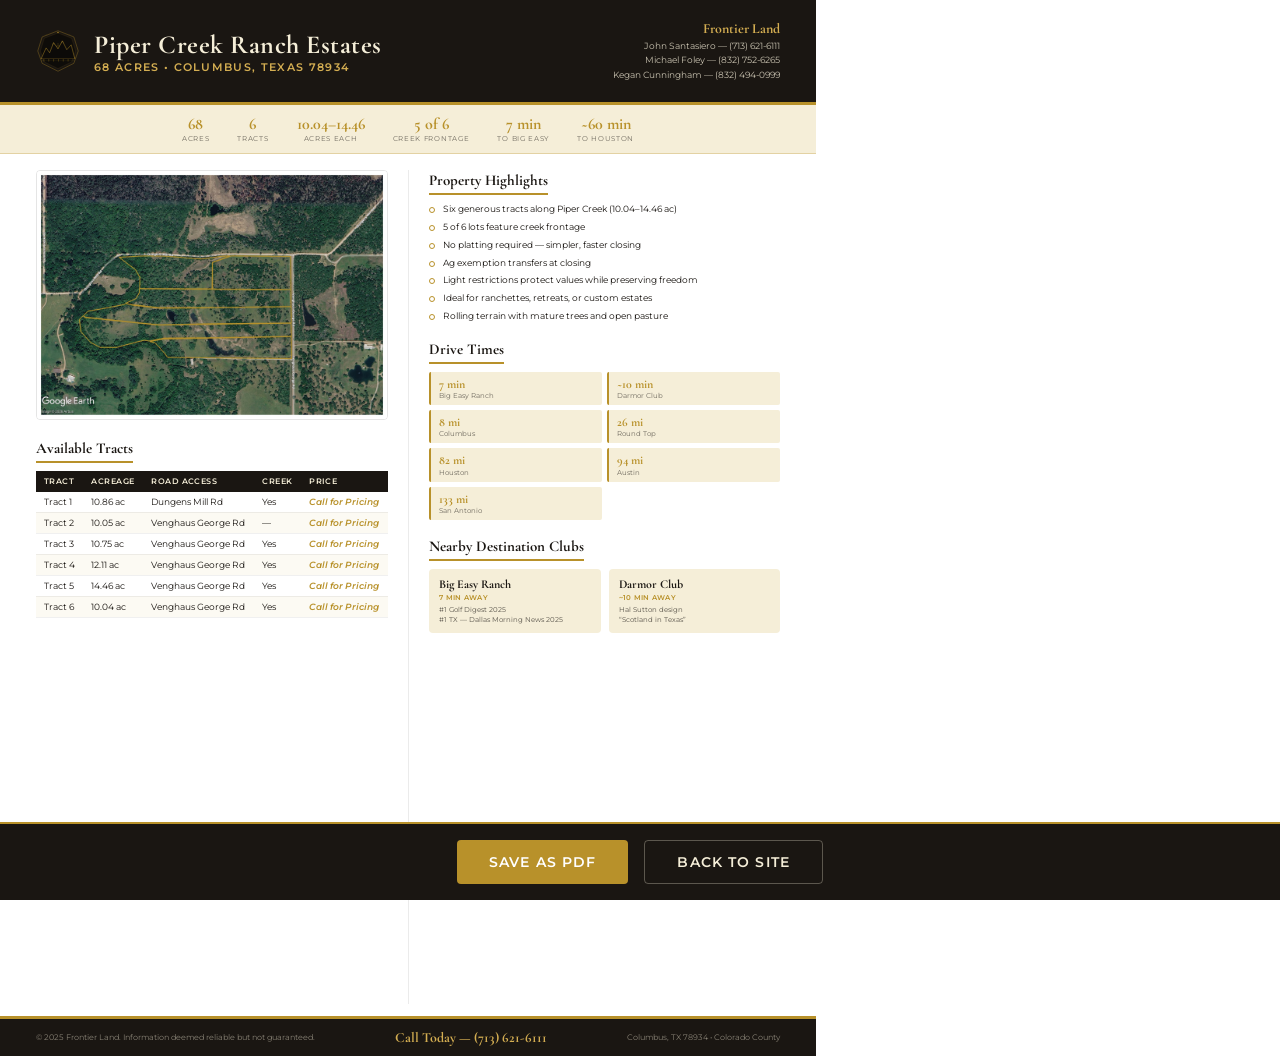
<file: flyer.html>
<!DOCTYPE html>
<html lang="en">
<head>
  <meta charset="UTF-8">
  <meta name="viewport" content="width=device-width, initial-scale=1.0">
  <title>Piper Creek Ranch Estates — Property Flyer</title>
  <link href="https://fonts.googleapis.com/css2?family=Cormorant+Garamond:wght@400;600;700&family=Montserrat:wght@400;500;600;700&display=swap" rel="stylesheet">
  <style>
    *, *::before, *::after { box-sizing: border-box; margin: 0; padding: 0; }

    :root {
      --ink: #1a1612;
      --gold: #b8912a;
      --gold-lt: #d4ae52;
      --parchment: #f5eed8;
      --sage: #7a8c6e;
    }

    @page {
      size: letter;
      margin: 0;
    }

    html, body {
      width: 8.5in;
      height: 11in;
      font-family: 'Montserrat', sans-serif;
      color: var(--ink);
      background: #fff;
      -webkit-print-color-adjust: exact !important;
      print-color-adjust: exact !important;
    }

    body {
      display: flex;
      flex-direction: column;
      padding: 0;
      overflow: hidden;
    }

    /* ── HEADER ── */
    .header {
      background: var(--ink);
      padding: 20px 36px;
      display: flex;
      align-items: center;
      justify-content: space-between;
      border-bottom: 3px solid var(--gold);
    }
    .header__brand {
      display: flex;
      align-items: center;
      gap: 14px;
    }
    .header__emblem { width: 44px; height: 44px; }
    .header__title {
      font-family: 'Cormorant Garamond', serif;
      font-size: 26px;
      font-weight: 700;
      color: var(--parchment);
      letter-spacing: 0.02em;
    }
    .header__sub {
      font-size: 11px;
      color: var(--gold-lt);
      font-weight: 600;
      letter-spacing: 0.12em;
      text-transform: uppercase;
    }
    .header__contact {
      text-align: right;
      color: var(--parchment);
    }
    .header__company {
      font-family: 'Cormorant Garamond', serif;
      font-size: 14px;
      font-weight: 700;
      color: var(--gold-lt);
      margin-bottom: 2px;
    }
    .header__person {
      font-size: 9px;
      line-height: 1.6;
      color: rgba(245,238,216,0.8);
    }

    /* ── STATS BAR ── */
    .stats {
      background: var(--parchment);
      padding: 10px 36px;
      display: flex;
      justify-content: center;
      gap: 28px;
      border-bottom: 1px solid rgba(184,145,42,0.3);
    }
    .stat {
      text-align: center;
    }
    .stat__value {
      font-family: 'Cormorant Garamond', serif;
      font-size: 16px;
      font-weight: 700;
      color: var(--gold);
      line-height: 1.2;
    }
    .stat__label {
      font-size: 7px;
      text-transform: uppercase;
      letter-spacing: 0.1em;
      color: var(--ink);
      opacity: 0.6;
    }

    /* ── MAIN CONTENT ── */
    .main {
      flex: 1;
      display: grid;
      grid-template-columns: 1fr 1fr;
      gap: 0;
      padding: 16px 36px 12px;
    }

    /* Left column */
    .left {
      padding-right: 20px;
    }

    .aerial-wrap {
      margin-bottom: 14px;
    }
    .aerial-img {
      width: 100%;
      border-radius: 4px;
      border: 1px solid rgba(0,0,0,0.1);
    }

    .section-label {
      font-family: 'Cormorant Garamond', serif;
      font-size: 15px;
      font-weight: 700;
      color: var(--ink);
      margin-bottom: 8px;
      padding-bottom: 4px;
      border-bottom: 2px solid var(--gold);
      display: inline-block;
    }

    /* Tract table */
    .tract-table {
      width: 100%;
      border-collapse: collapse;
      font-size: 8.5px;
      margin-bottom: 14px;
    }
    .tract-table thead {
      background: var(--ink);
      color: var(--parchment);
    }
    .tract-table th {
      font-weight: 600;
      font-size: 7.5px;
      text-transform: uppercase;
      letter-spacing: 0.06em;
      padding: 6px 8px;
      text-align: left;
    }
    .tract-table td {
      padding: 5px 8px;
      border-bottom: 1px solid rgba(0,0,0,0.06);
    }
    .tract-table tbody tr:nth-child(even) {
      background: rgba(245,238,216,0.3);
    }
    .price {
      color: var(--gold);
      font-weight: 600;
      font-style: italic;
    }

    /* Right column */
    .right {
      padding-left: 20px;
      border-left: 1px solid rgba(0,0,0,0.08);
    }

    /* Highlights */
    .highlights {
      margin-bottom: 16px;
    }
    .highlights ul {
      list-style: none;
      padding: 0;
    }
    .highlights li {
      position: relative;
      padding-left: 14px;
      margin-bottom: 5px;
      font-size: 8.5px;
      line-height: 1.5;
    }
    .highlights li::before {
      content: '';
      position: absolute;
      left: 0;
      top: 4px;
      width: 6px;
      height: 6px;
      border: 1.5px solid var(--gold);
      border-radius: 50%;
    }

    /* Distance grid */
    .distances {
      margin-bottom: 16px;
    }
    .dist-grid {
      display: grid;
      grid-template-columns: 1fr 1fr;
      gap: 5px;
    }
    .dist-item {
      background: var(--parchment);
      padding: 5px 8px;
      border-left: 2px solid var(--gold);
      border-radius: 2px;
    }
    .dist-value {
      font-family: 'Cormorant Garamond', serif;
      font-size: 12px;
      font-weight: 700;
      color: var(--gold);
      line-height: 1.2;
    }
    .dist-label {
      font-size: 7px;
      color: var(--ink);
      opacity: 0.6;
    }

    /* Clubs */
    .clubs {
      margin-bottom: 0;
    }
    .clubs__items {
      display: grid;
      grid-template-columns: 1fr 1fr;
      gap: 8px;
    }
    .club {
      background: var(--parchment);
      border-radius: 4px;
      padding: 8px 10px;
    }
    .club__name {
      font-family: 'Cormorant Garamond', serif;
      font-size: 12px;
      font-weight: 700;
      color: var(--ink);
      margin-bottom: 2px;
    }
    .club__detail {
      font-size: 7px;
      color: var(--gold);
      font-weight: 600;
      text-transform: uppercase;
      letter-spacing: 0.04em;
      margin-bottom: 3px;
    }
    .club__desc {
      font-size: 7px;
      color: var(--ink);
      opacity: 0.7;
      line-height: 1.4;
    }

    /* ── FOOTER ── */
    .footer {
      background: var(--ink);
      padding: 10px 36px;
      display: flex;
      justify-content: space-between;
      align-items: center;
      border-top: 3px solid var(--gold);
    }
    .footer__left {
      font-size: 7.5px;
      color: rgba(245,238,216,0.5);
    }
    .footer__right {
      font-size: 7.5px;
      color: rgba(245,238,216,0.5);
    }
    .footer__cta {
      font-family: 'Cormorant Garamond', serif;
      font-size: 14px;
      font-weight: 700;
      color: var(--gold-lt);
    }

    /* ── SCREEN-ONLY: action bar ── */
    @media screen {
      .action-bar {
        position: fixed;
        bottom: 0; left: 0; right: 0;
        background: var(--ink);
        padding: 16px 24px;
        display: flex;
        justify-content: center;
        gap: 16px;
        z-index: 100;
        border-top: 2px solid var(--gold);
      }
      .action-bar__btn {
        display: inline-flex;
        align-items: center;
        justify-content: center;
        padding: 12px 32px;
        font-family: 'Montserrat', sans-serif;
        font-weight: 600;
        font-size: 14px;
        text-transform: uppercase;
        letter-spacing: 0.08em;
        border: none;
        border-radius: 4px;
        cursor: pointer;
        text-decoration: none;
        transition: background 0.2s;
      }
      .action-bar__btn--print {
        background: var(--gold);
        color: #fff;
      }
      .action-bar__btn--print:hover { background: var(--gold-lt); }
      .action-bar__btn--back {
        background: transparent;
        color: var(--parchment);
        border: 1px solid rgba(245,238,216,0.3);
      }
      .action-bar__btn--back:hover { border-color: var(--gold); color: var(--gold-lt); }

      body { margin-bottom: 70px; }
    }

    @media print {
      .action-bar { display: none !important; }
      body { margin-bottom: 0; }
    }
  </style>
</head>
<body>

  <!-- HEADER -->
  <div class="header">
    <div class="header__brand">
      <img src="emblem.svg" alt="" class="header__emblem">
      <div>
        <div class="header__title">Piper Creek Ranch Estates</div>
        <div class="header__sub">68 Acres &bull; Columbus, Texas 78934</div>
      </div>
    </div>
    <div class="header__contact">
      <div class="header__company">Frontier Land</div>
      <div class="header__person">John Santasiero &mdash; (713) 621-6111</div>
      <div class="header__person">Michael Foley &mdash; (832) 752-6265</div>
      <div class="header__person">Kegan Cunningham &mdash; (832) 494-0999</div>
    </div>
  </div>

  <!-- STATS BAR -->
  <div class="stats">
    <div class="stat"><div class="stat__value">68</div><div class="stat__label">Acres</div></div>
    <div class="stat"><div class="stat__value">6</div><div class="stat__label">Tracts</div></div>
    <div class="stat"><div class="stat__value">10.04&ndash;14.46</div><div class="stat__label">Acres Each</div></div>
    <div class="stat"><div class="stat__value">5 of 6</div><div class="stat__label">Creek Frontage</div></div>
    <div class="stat"><div class="stat__value">7 min</div><div class="stat__label">to Big Easy</div></div>
    <div class="stat"><div class="stat__value">~60 min</div><div class="stat__label">to Houston</div></div>
  </div>

  <!-- MAIN -->
  <div class="main">

    <!-- LEFT -->
    <div class="left">
      <div class="aerial-wrap">
        <img src="lot-plan-aerial.jpg" alt="Lot plan aerial" class="aerial-img">
      </div>

      <div class="section-label">Available Tracts</div>
      <table class="tract-table">
        <thead>
          <tr>
            <th>Tract</th>
            <th>Acreage</th>
            <th>Road Access</th>
            <th>Creek</th>
            <th>Price</th>
          </tr>
        </thead>
        <tbody>
          <tr><td>Tract 1</td><td>10.86 ac</td><td>Dungens Mill Rd</td><td>Yes</td><td class="price">Call for Pricing</td></tr>
          <tr><td>Tract 2</td><td>10.05 ac</td><td>Venghaus George Rd</td><td>&mdash;</td><td class="price">Call for Pricing</td></tr>
          <tr><td>Tract 3</td><td>10.75 ac</td><td>Venghaus George Rd</td><td>Yes</td><td class="price">Call for Pricing</td></tr>
          <tr><td>Tract 4</td><td>12.11 ac</td><td>Venghaus George Rd</td><td>Yes</td><td class="price">Call for Pricing</td></tr>
          <tr><td>Tract 5</td><td>14.46 ac</td><td>Venghaus George Rd</td><td>Yes</td><td class="price">Call for Pricing</td></tr>
          <tr><td>Tract 6</td><td>10.04 ac</td><td>Venghaus George Rd</td><td>Yes</td><td class="price">Call for Pricing</td></tr>
        </tbody>
      </table>
    </div>

    <!-- RIGHT -->
    <div class="right">
      <div class="highlights">
        <div class="section-label">Property Highlights</div>
        <ul>
          <li>Six generous tracts along Piper Creek (10.04&ndash;14.46 ac)</li>
          <li>5 of 6 lots feature creek frontage</li>
          <li>No platting required &mdash; simpler, faster closing</li>
          <li>Ag exemption transfers at closing</li>
          <li>Light restrictions protect values while preserving freedom</li>
          <li>Ideal for ranchettes, retreats, or custom estates</li>
          <li>Rolling terrain with mature trees and open pasture</li>
        </ul>
      </div>

      <div class="distances">
        <div class="section-label">Drive Times</div>
        <div class="dist-grid">
          <div class="dist-item"><div class="dist-value">7 min</div><div class="dist-label">Big Easy Ranch</div></div>
          <div class="dist-item"><div class="dist-value">~10 min</div><div class="dist-label">Darmor Club</div></div>
          <div class="dist-item"><div class="dist-value">8 mi</div><div class="dist-label">Columbus</div></div>
          <div class="dist-item"><div class="dist-value">26 mi</div><div class="dist-label">Round Top</div></div>
          <div class="dist-item"><div class="dist-value">82 mi</div><div class="dist-label">Houston</div></div>
          <div class="dist-item"><div class="dist-value">94 mi</div><div class="dist-label">Austin</div></div>
          <div class="dist-item"><div class="dist-value">133 mi</div><div class="dist-label">San Antonio</div></div>
        </div>
      </div>

      <div class="clubs">
        <div class="section-label">Nearby Destination Clubs</div>
        <div class="clubs__items">
          <div class="club">
            <div class="club__name">Big Easy Ranch</div>
            <div class="club__detail">7 min away</div>
            <div class="club__desc">#1 Golf Digest 2025<br>#1 TX &mdash; Dallas Morning News 2025</div>
          </div>
          <div class="club">
            <div class="club__name">Darmor Club</div>
            <div class="club__detail">~10 min away</div>
            <div class="club__desc">Hal Sutton design<br>&ldquo;Scotland in Texas&rdquo;</div>
          </div>
        </div>
      </div>
    </div>

  </div>

  <!-- FOOTER -->
  <div class="footer">
    <div class="footer__left">&copy; 2025 Frontier Land. Information deemed reliable but not guaranteed.</div>
    <div class="footer__cta">Call Today &mdash; (713) 621-6111</div>
    <div class="footer__right">Columbus, TX 78934 &bull; Colorado County</div>
  </div>

  <!-- Screen-only action bar -->
  <div class="action-bar">
    <button class="action-bar__btn action-bar__btn--print" onclick="window.print()">Save as PDF</button>
    <a href="index.html" class="action-bar__btn action-bar__btn--back">Back to Site</a>
  </div>

</body>
</html>
</file>
